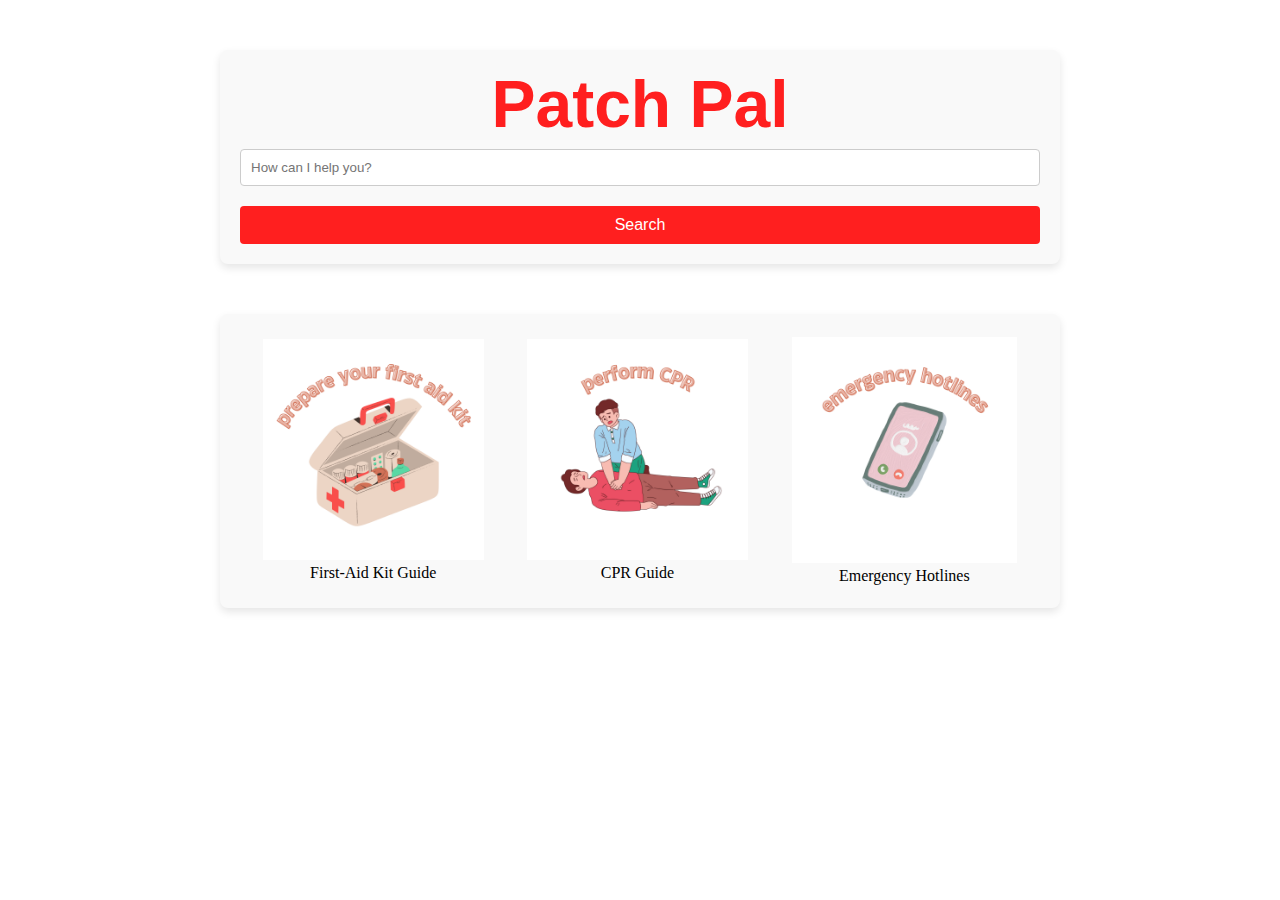
<file: templates/index.html>
<!DOCTYPE html>

<html>
<meta name="viewport" content="width=device-width, initial-scale=1.0" />

<head>
  <link rel="stylesheet" href="../static/css/styles.css" />
</head>

<body>
  <div class="container">
    <h1 class="title">Patch Pal</h1>
    <form action="/result" method="post">
      <input type="text" name="search_query" placeholder="How can I help you?" />
      <input type="submit" value="Search" />
    </form>
  </div>
  <div class="container">
    <table>
      <td style="text-align: center">
        <a href="http://127.0.0.1:5000/firstaid" target="_blank" style="text-decoration: none">
          <img class="clipart" src="../static/images/firstaid.png" loading="lazy" style="width: 300px" />
        </a>
        <p>First-Aid Kit Guide</p>
      </td>
      <td style="text-align: center">
        <a href="http://127.0.0.1:5000/cpr" target="_blank" style="text-decoration: none">
          <img class="clipart" src="../static/images/cpr.png" loading="lazy" style="width: 300px" />
        </a>
        <p>CPR Guide</p>
      </td>
      <td style="text-align: center">
        <a href="http://127.0.0.1:5000/hotlines" target="_blank" style="text-decoration: none">
          <img class="clipart" src="../static/images/hotlines.png" loading="lazy" style="width: 300px" />
        </a>
        <p>Emergency Hotlines</p>
      </td>
    </table>
  </div>

  <script src="../static/js/script.js"></script>
</body>

</html>
</file>
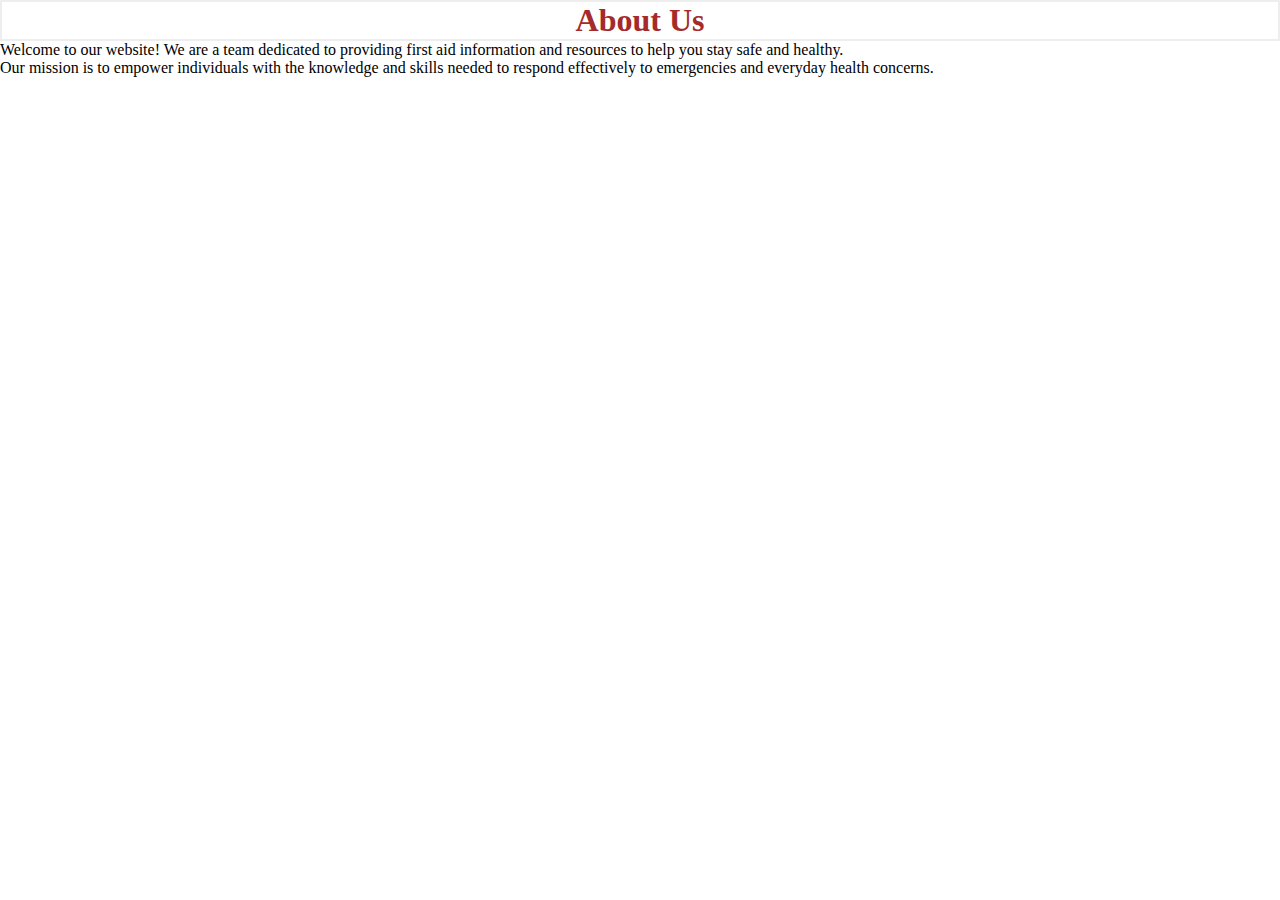
<file: templates/about.html>
<!DOCTYPE html>
<html lang="en">

<head>
    <meta charset="UTF-8">
    <meta http-equiv="X-UA-Compatible" content="IE=edge">
    <meta name="viewport" content="width=device-width, initial-scale=1.0">
    <title>About Us</title>
    <link rel="stylesheet" href="../static/css/styles.css">
</head>

<body>
    <h1>About Us</h1>
    <p>Welcome to our website! We are a team dedicated to providing first aid information and resources to help you stay
        safe and healthy.</p>
    <p>Our mission is to empower individuals with the knowledge and skills needed to respond effectively to emergencies
        and everyday health concerns.</p>
</body>

</html>
</file>
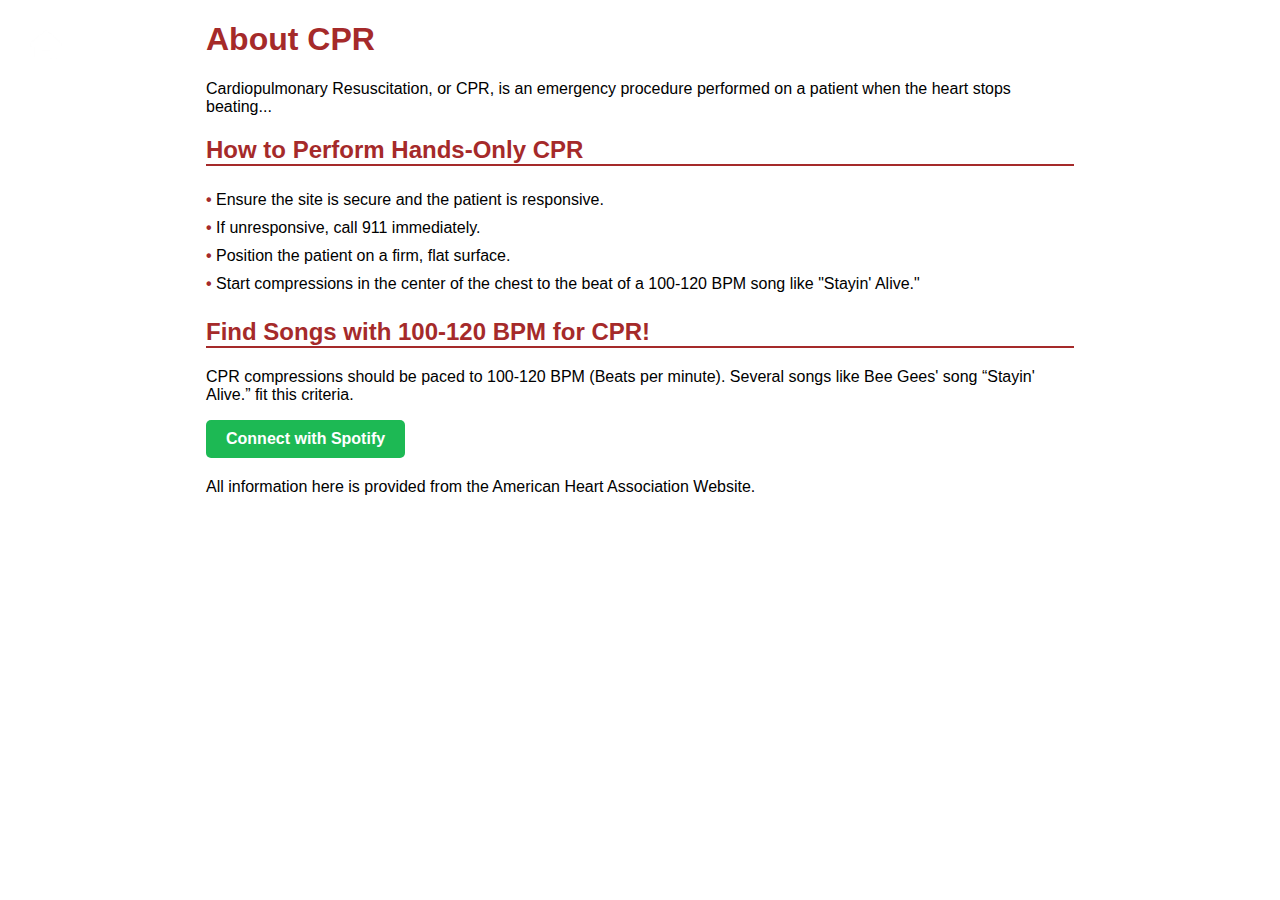
<file: templates/cpr.html>
<!DOCTYPE html>
<html lang="en">
<head>
  <meta charset="UTF-8">
  <meta http-equiv="X-UA-Compatible" content="IE=edge">
  <meta name="viewport" content="width=device-width, initial-scale=1.0">
  <title>CPR Information</title>

  <style>
    body {
      font-family: 'Arial', sans-serif;
      margin: 20px;
      padding: 0;
      background: #fff;
    }
    .content {
      width: 70%;
      margin: 0 auto;
    }
    h1, h2 {
      color: brown;
    }
    ul {
      list-style: none;
      padding: 0;
    }
    ul li {
      padding: 5px 0;
    }
    li:before {
      content: '• ';
      color: brown;
      font-weight: bold;
    }
    .section {
      margin-bottom: 20px;
    }
    .section h2 {
      border-bottom: 2px solid brown;
    }
    .button {
      display: inline-block;
      padding: 10px 20px;
      background-color: #1DB954;
      color: white;
      text-decoration: none;
      border-radius: 5px;
      font-weight: bold;
    }
    .back-button {
      border: none;
      background-color: transparent;
      padding: 10px;
      cursor: pointer;
      position: absolute;
      top: 20px;
      left: 20px;
    }
    .back-button img {
      width: 32px; 
      height: auto;
    }
  </style>

</head>
<body>
  <div class="content">

    <div class="back-button-container">
      <button class="back-button" onclick="window.history.back();">
          <img src="../static/images/home_logo.png.crdownload" alt="Back to Home Page" /> <!-- Update your src as needed -->
      </button>
    </div>

    <h1>About CPR</h1>
    <p>Cardiopulmonary Resuscitation, or CPR, is an emergency procedure performed on a patient when the heart stops beating...</p>

   
    <div class="section">
      <h2>How to Perform Hands-Only CPR</h2>
      <ul>
        <li>Ensure the site is secure and the patient is responsive.</li>
        <li>If unresponsive, call 911 immediately.</li>
        <li>Position the patient on a firm, flat surface.</li>
        <li>Start compressions in the center of the chest to the beat of a 100-120 BPM song like "Stayin' Alive."</li>
      </ul>
    </div>

    <div class="section">
      <h2>Find Songs with 100-120 BPM for CPR!</h2>
      <p>CPR compressions should be paced to 100-120 BPM (Beats per minute). Several songs like Bee Gees' song “Stayin' Alive.” fit this criteria.</p>
      <a href="/login" class="button">Connect with Spotify</a>
    </div>

    <div class="section">
      <p>All information here is provided from the American Heart Association Website.</p>
    </div>
  </div>
</body>
</html>
</file>
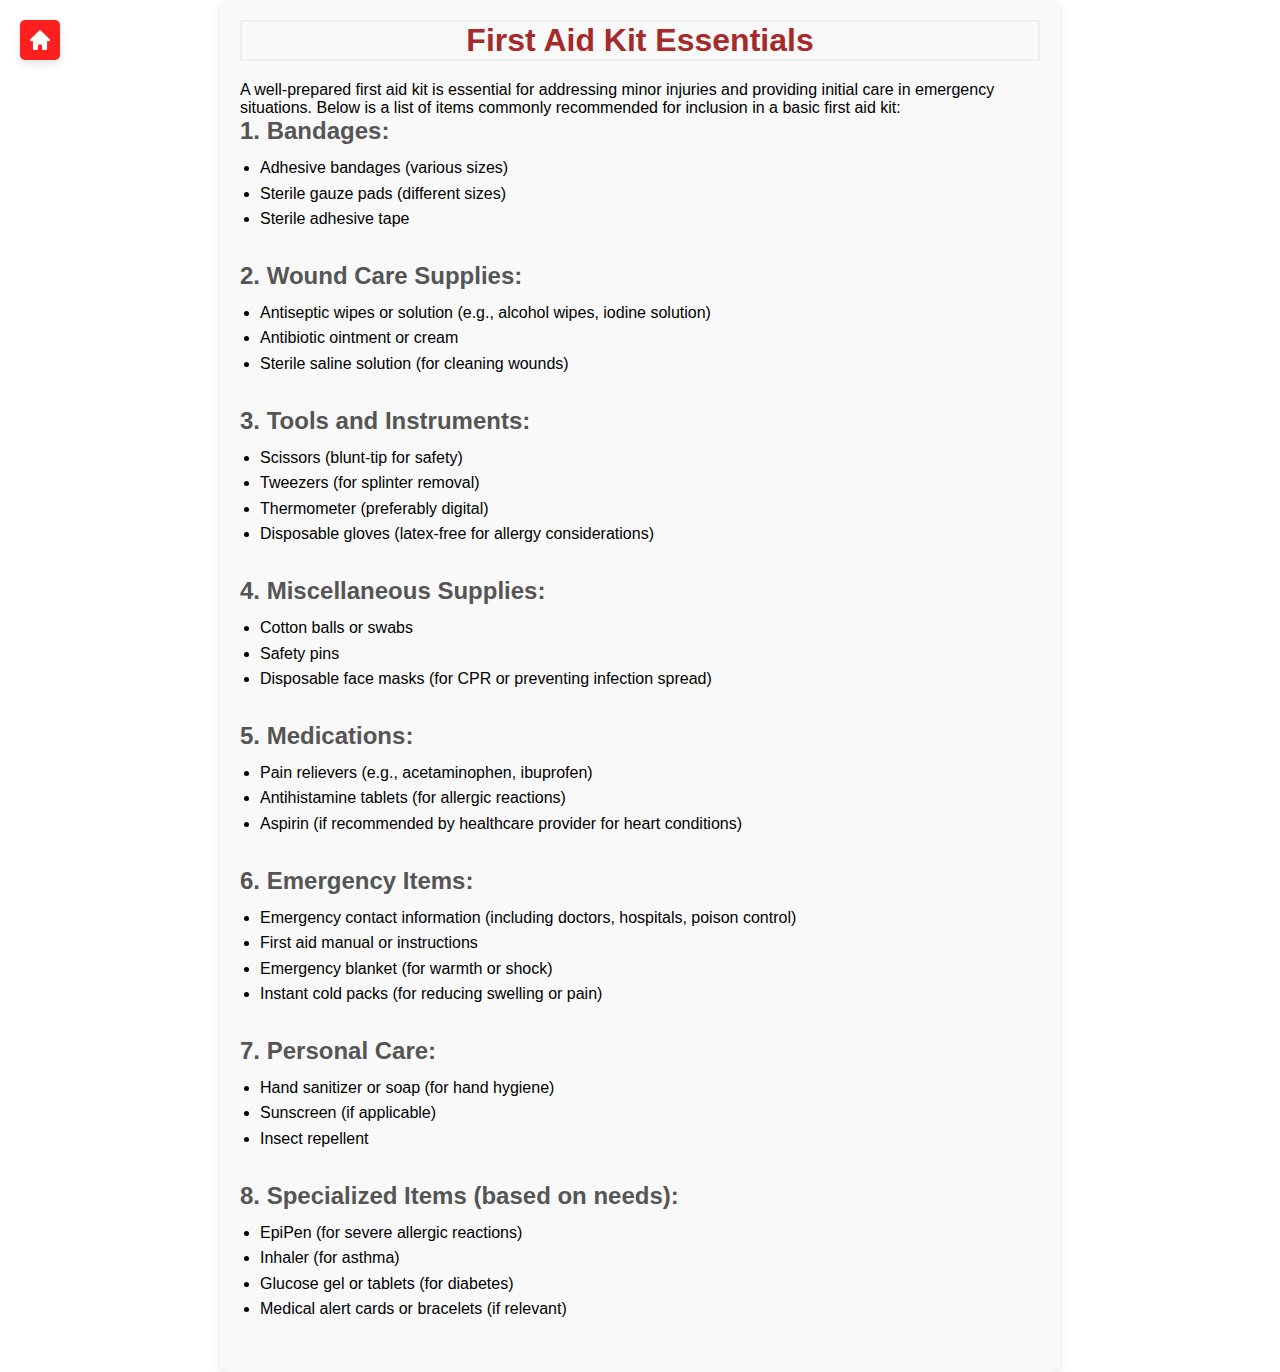
<file: templates/firstaid.html>
<!DOCTYPE html>
<html lang="en">
  <head>
    <meta charset="UTF-8" />
    <meta http-equiv="X-UA-Compatible" content="IE=edge" />
    <meta name="viewport" content="width=device-width, initial-scale=1.0" />
    <title>{{ title }}</title>
    <link rel="stylesheet" href="../static/css/styles.css" />
    <style>
        body {
            font-family: Arial, sans-serif;
        }
        .container {
            max-width: 800px;
            margin: auto;
            padding: 20px;
        }
        h1 {
            color: brown;
            text-align: center;
            margin-bottom: 20px;
        }
        .list-section {
            margin-bottom: 30px;
        }
        .list-section h2 {
            color: #555;
            margin-bottom: 10px;
        }
        .list-item {
            margin-left: 20px;
            line-height: 1.6;
        }
    </style>
</head>
<body>
    <div class="container">
        <h1>First Aid Kit Essentials</h1>

        <button class="back-button" onclick="window.location.href='../';">
          <img src="../static/images/home_logo.png.crdownload" alt="Back to Home Page" class="button-icon" />
        </button>
        <p>
            A well-prepared first aid kit is essential for addressing minor injuries and providing initial care in emergency situations. Below is a list of items commonly recommended for inclusion in a basic first aid kit:
        </p>
        <section class="list-section">
            <h2>1. Bandages:</h2>
            <ul class="list-item">
                <li>Adhesive bandages (various sizes)</li>
                <li>Sterile gauze pads (different sizes)</li>
                <li>Sterile adhesive tape</li>
            </ul>
        </section>
        <section class="list-section">
            <h2>2. Wound Care Supplies:</h2>
            <ul class="list-item">
                <li>Antiseptic wipes or solution (e.g., alcohol wipes, iodine solution)</li>
                <li>Antibiotic ointment or cream</li>
                <li>Sterile saline solution (for cleaning wounds)</li>
            </ul>
        </section>
        <section class="list-section">
            <h2>3. Tools and Instruments:</h2>
            <ul class="list-item">
                <li>Scissors (blunt-tip for safety)</li>
                <li>Tweezers (for splinter removal)</li>
                <li>Thermometer (preferably digital)</li>
                <li>Disposable gloves (latex-free for allergy considerations)</li>
            </ul>
        </section>
        <section class="list-section">
            <h2>4. Miscellaneous Supplies:</h2>
            <ul class="list-item">
                <li>Cotton balls or swabs</li>
                <li>Safety pins</li>
                <li>Disposable face masks (for CPR or preventing infection spread)</li>
            </ul>
        </section>
        <section class="list-section">
            <h2>5. Medications:</h2>
            <ul class="list-item">
                <li>Pain relievers (e.g., acetaminophen, ibuprofen)</li>
                <li>Antihistamine tablets (for allergic reactions)</li>
                <li>Aspirin (if recommended by healthcare provider for heart conditions)</li>
            </ul>
        </section>
        <section class="list-section">
            <h2>6. Emergency Items:</h2>
            <ul class="list-item">
                <li>Emergency contact information (including doctors, hospitals, poison control)</li>
                <li>First aid manual or instructions</li>
                <li>Emergency blanket (for warmth or shock)</li>
                <li>Instant cold packs (for reducing swelling or pain)</li>
            </ul>
        </section>
        <section class="list-section">
            <h2>7. Personal Care:</h2>
            <ul class="list-item">
                <li>Hand sanitizer or soap (for hand hygiene)</li>
                <li>Sunscreen (if applicable)</li>
                <li>Insect repellent</li>
            </ul> 
        </section>
        <section class="list-section">
            <h2>8. Specialized Items (based on needs):</h2>
            <ul class="list-item">
                <li>EpiPen (for severe allergic reactions)</li>
                <li>Inhaler (for asthma)</li>
                <li>Glucose gel or tablets (for diabetes)</li>
                <li>Medical alert cards or bracelets (if relevant)</li>
            </ul>
        </section>
    
    </div>
  </body>
</html>
</file>
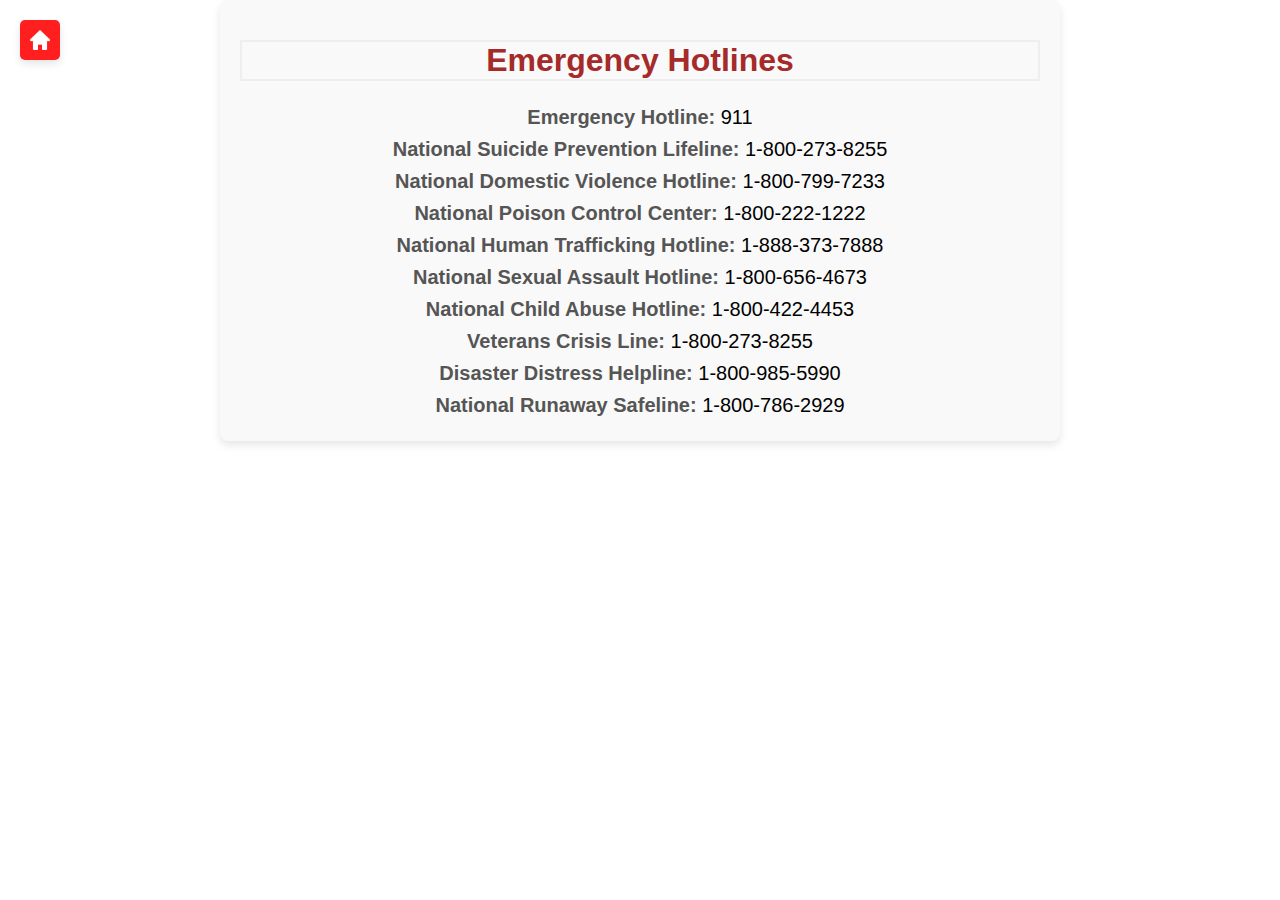
<file: templates/hotlines.html>
<!DOCTYPE html>
<html lang="en">
<head>
    <meta charset="UTF-8" />
    <meta http-equiv="X-UA-Compatible" content="IE=edge" />
    <meta name="viewport" content="width=device-width, initial-scale=1.0" />
    <title>{{ title }}</title>
    <link rel="stylesheet" href="../static/css/styles.css" />
    <style>
        body {
            font-family: Arial, sans-serif;
        }
        .container {
            max-width: 800px;
            margin: auto;
            padding: 20px;
        }
        h1 {
            color: brown;
            text-align: center;
            margin-bottom: 20px;
        }
        .hotline-list {
            font-size: 20px;
            text-align: center;
            line-height: 1.6;
        }
        .hotline-list strong {
            color: #555;
        }
        .back-button-container {
            margin-bottom: 20px;
        }
    </style>
</head>
<body>
    <div class="container">
        <div class="back-button-container">
          <button class="back-button" onclick="window.location.href='../';">
            <img src="../static/images/home_logo.png.crdownload" alt="Back to Home Page" class="button-icon" />
          </button>
        </div>
        
        <!-- Main content -->
        <h1>Emergency Hotlines</h1>
        <div class="hotline-list">
            <p><strong>Emergency Hotline:</strong> 911</p>
            <p><strong>National Suicide Prevention Lifeline:</strong> 1-800-273-8255</p>
            <p><strong>National Domestic Violence Hotline:</strong> 1-800-799-7233</p>
            <p><strong>National Poison Control Center:</strong> 1-800-222-1222</p>
            <p><strong>National Human Trafficking Hotline:</strong> 1-888-373-7888</p>
            <p><strong>National Sexual Assault Hotline:</strong> 1-800-656-4673</p>
            <p><strong>National Child Abuse Hotline:</strong> 1-800-422-4453</p>
            <p><strong>Veterans Crisis Line:</strong> 1-800-273-8255</p>
            <p><strong>Disaster Distress Helpline:</strong> 1-800-985-5990</p>
            <p><strong>National Runaway Safeline:</strong> 1-800-786-2929</p>
        </div>
    </div>
</body>
</html>
</file>
<file: static/css/styles.css>
/* Styles for h1 */
h1 {
    border: 2px #eee solid;
    color: brown;
    text-align: center;
    padding: 10px;
}

/* Styles for the button */
.button {
    display: inline-block;
    padding: 10px 20px;
    background-color: #ff1f1f;
    color: white;
    border: none;
    border-radius: 5px;
    font-size: 16px;
    cursor: pointer;
    text-decoration: none;
}

/* Hover effect */
.button:hover {
    background-color: #ba0000;
}

/* Active effect */
.button:active {
    background-color: #ff1f1f;
    transform: translateY(1px);
}

/* Reset default margin and padding */
body,
h1,
h2,
h3,
p,
ul,
li,
form,
input {
    margin: 0;
    padding: 0;
}

/* Container styles */
.container {
    max-width: 800px;
    margin: 50px auto;
    padding: 20px;
    border-radius: 8px;
    box-shadow: 0 4px 8px rgba(0, 0, 0, 0.1);
    background-color: #f9f9f9;
}

/* Form styles */
form {
    display: flex;
    flex-direction: column;
    align-items: center;
}

input[type="text"] {
    width: 100%;
    padding: 10px;
    margin-bottom: 20px;
    box-sizing: border-box;
    border: 1px solid #ccc;
    border-radius: 4px;
}

input[type="submit"] {
    width: 100%;
    padding: 10px;
    border: none;
    border-radius: 4px;
    background-color: #ff1f1f;
    color: white;
    font-size: 16px;
    cursor: pointer;
}

input[type="submit"]:hover {
    background-color: #ba0000;
}

/* New styles for title */
.title {
    font-size: 60px;
    font-weight: bold;
    text-align: center;
    margin-bottom: 10px;
    font-family: 'Lucida Sans', 'Lucida Sans Regular', 'Lucida Grande', 'Lucida Sans Unicode', Geneva, Verdana, sans-serif;
    color: #ff1f1f;
    outline: none;
    /* Remove outline */
    border: none;
    /* Remove border */
    /* Blue color, you can change it to any color you like */
}

.title:hover {
    text-decoration: none;
}

/* New styles for result box */
.result-box {
    max-width: 840px;
    margin-top: 20px;
    margin-left: calc((100% - 55rem) / 2);
    margin: 50px auto;
    /* max-width: 100%; */
    /* Add space between search bar and result */
    padding: 20px;
    border-radius: 8px;
    box-shadow: 0 4px 8px rgba(0, 0, 0, 0.1);
    background-color: #f9f9f9;
    display: flex;
    flex-direction: column;
    align-items: center;
}

/* Result message styles */
.result {
    /* margin-top: 20px; */
    padding: 10px;
    border-radius: 4px;
    background-color: #f0f0f0;
    text-align: center;
    margin: auto;

}

.clipart {
    max-width: 85%;
    height: auto;
    text-align: center;
}

.back-button {
    position: fixed;
    display: inline-block;
    top: 20px;
    left: 20px;
    padding: 20px 20px;
    background-color: #ff1f1f;
    color: white;
    text-decoration: none;
    border: none;
    border-radius: 5px;
    box-shadow: 0 4px 8px rgb(0, 0, 0, 0.1);
}

.button-icon {
    position: absolute;
    /* left: 5px; */
    /* Adjust the position of the image */
    top: 50%;
    top: 50%;
    transform: translate(-50%, -50%);
    width: 20px;
    /* Set the width of the image */
    height: 20px;
    /* Set the height of the image */
}

.back-button:hover {
    background-color: #ba0000;
}
</file>
